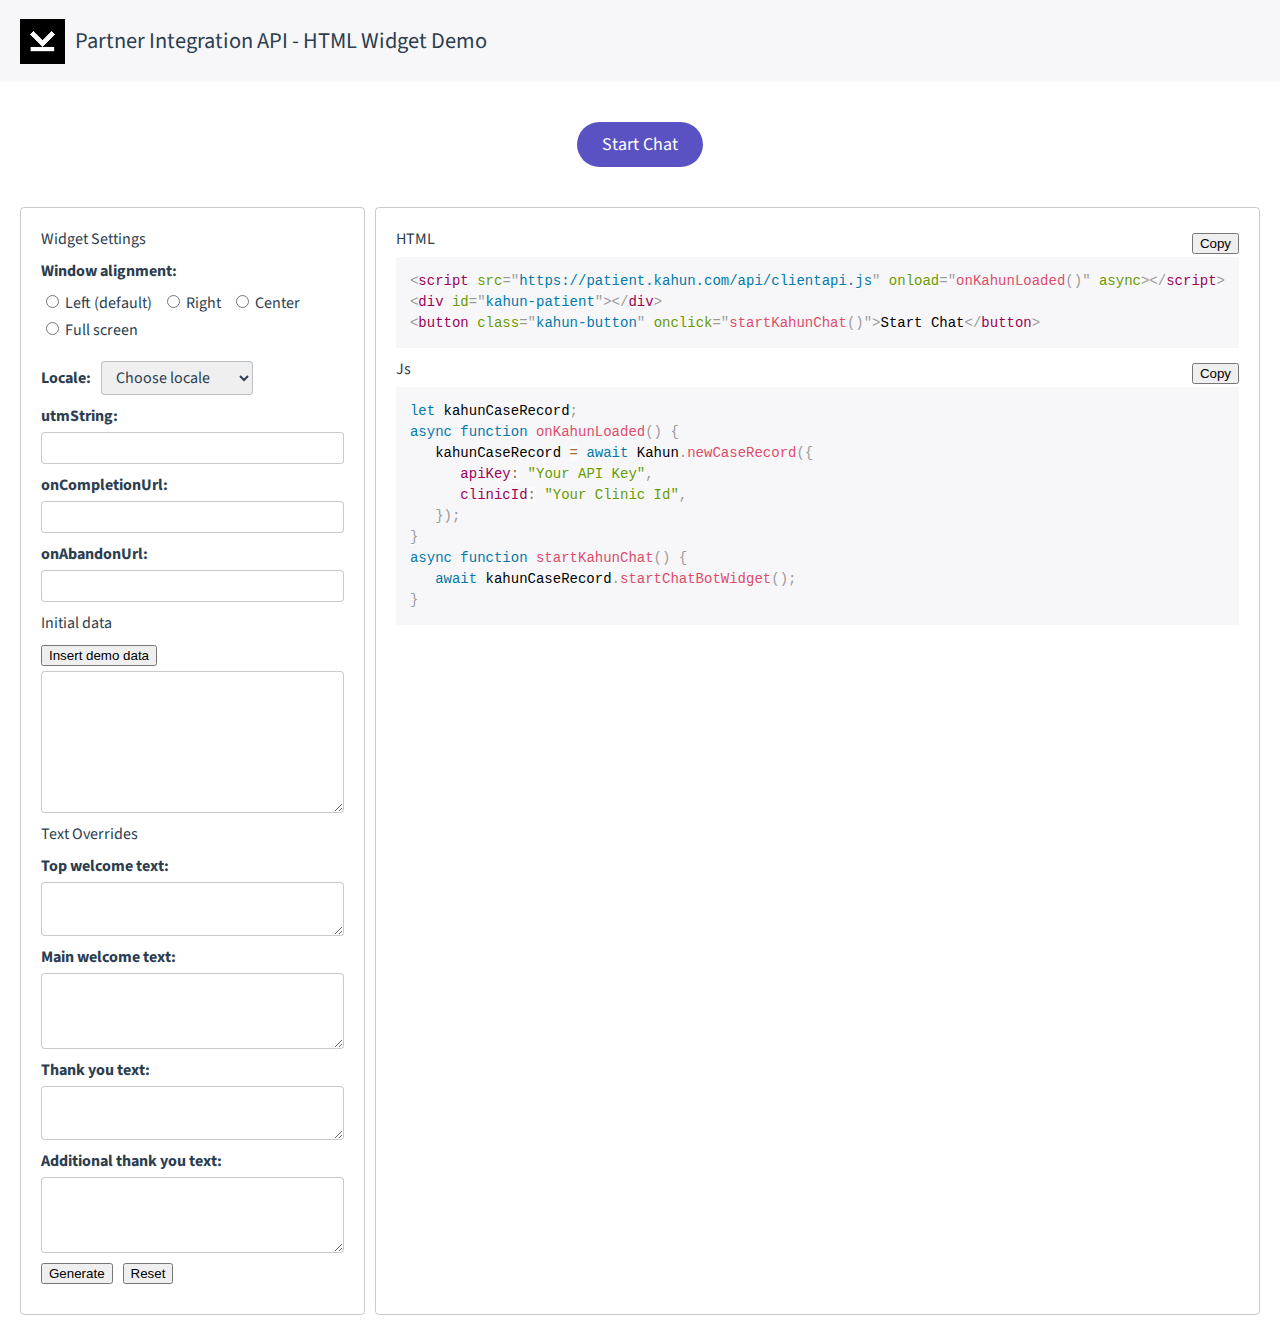
<file: examples/html/index.html>
<!DOCTYPE html>
<html lang="en">
<head>
    <meta charset="UTF-8">
    <meta name="viewport" content="width=device-width, initial-scale=1.0" />
    <title>Partner Integration API - HTML Demo</title>
    <link rel="preconnect" href="https://fonts.googleapis.com">
    <link rel="preconnect" href="https://fonts.gstatic.com" crossorigin>
    <link href="https://fonts.googleapis.com/css2?family=Source+Sans+Pro:wght@300;400;700&display=swap" rel="stylesheet">
    <link rel="stylesheet" href="css/prism.css">
    <link rel="stylesheet" href="css/style.css">
    <script src="js/prism.js" defer></script>
    <script src="js/script.js"></script>
    <script src="https://patient.kahun.com/api/clientapi.js" onload="onKahunLoaded()" async></script>
</head>
<body>
    <div id="kahun-patient"></div>
    <header>
        <img src="img/logo.png" alt="Kahun">
        <h1>Partner Integration API - HTML Widget Demo</h1>
    </header>
    <main>
        <div class="buttons-box">
            <button class="kahun-button fade-in" id="kahunButton" onclick="startKahunChat()">Start Chat</button>
        </div>
        <div class="status-box"></div>
        <div class="generator">
            <div class="border-box">
                <form name="genForm" id="genForm" action="">
                <div class="form-row"><label class="section-toggle open" onclick="toggleSection(this,'#widgetSettings')">Widget Settings</label></div>
                <div id="widgetSettings" class="form-section open">
                    <div class="form-row">
                       <label class="form-label">Window alignment:</label>
                    </div>
                    <div class="form-row form-checkboxes">
                        <div class="form-check">
                            <input type="radio" id="leftAlign" value="left" name="windowAlign">
                            <label class="form-check-label" for="leftAlign">Left (default)</label>
                        </div>
                        <div class="form-check">
                            <input type="radio" id="rightAlign" value="right" name="windowAlign">
                            <label class="form-check-label" for="rightAlign">Right</label>
                        </div>
                        <div class="form-check">
                           <input type="radio" id="centerAlign" value="center" name="windowAlign">
                           <label class="form-check-label" for="centerAlign">Center</label>
                       </div>
                        <div class="form-check">
                           <input type="radio" id="fullscreenAlign" value="fullscreen" name="windowAlign">
                           <label class="form-check-label" for="fullscreenAlign">Full screen</label>
                       </div>
                    </div>
                    <div class="form-row">
                        <label class="form-label" for="locale">Locale:</label>
                        <select class="form-input form-select" id="locale" name="locale">
                            <option value="">Choose locale</option>
                            <option value="en">English (default)</option>
                            <option value="he">Hebrew</option>
                            <option value="fr">French</option>
                            <option value="es">Spanish</option>
                            <option value="pt">Portuguese</option>
                        </select>
                    </div>
                    <div class="form-row">
                        <label class="form-label" for="utmString">utmString:</label>
                        <input type="text" class="form-input big-input" id="utmString" name="utmString">
                    </div>
                    <div class="form-row">
                        <label class="form-label" for="onCompletionUrl">onCompletionUrl:</label>
                        <input type="text" class="form-input big-input" id="onCompletionUrl" name="onCompletionUrl">
                    </div>
                    <div class="form-row">
                        <label class="form-label" for="onAbandonUrl">onAbandonUrl:</label>
                        <input type="text" class="form-input big-input" id="onAbandonUrl" name="onAbandonUrl">
                    </div>
                </div>

                <div class="form-row"><label class="section-toggle" onclick="toggleSection(this,'#initialDataSec')">Initial data</label></div>
                <div id="initialDataSec" class="form-section">
                    <div class="form-row">
                        <label class="form-label label-with-button" for="initialData">
                            <button type="button" class="form-plain-button" onclick="addDemoData()">Insert demo data</button>
                        </label>
                        <textarea name="initialData" id="initialData" class="form-input big-input" rows="6"></textarea>
                    </div>
                </div>

                <div class="form-row"><label class="section-toggle" onclick="toggleSection(this,'#textOverrides')">Text Overrides</label></div>
                <div id="textOverrides" class="form-section">
                <div class="form-row">
                    <label class="form-label" for="welcomePatient">Top welcome text:</label>
                    <textarea class="form-input big-input" id="welcomePatient" name="welcomePatient" rows="2"></textarea>
                </div>
                <div class="form-row">
                    <label class="form-label" for="welcomePartners">Main welcome text:</label>
                    <textarea class="form-input big-input" id="welcomePartners" name="welcomePartners" rows="3"></textarea>
                </div>
                <div class="form-row">
                    <label class="form-label" for="thankYouPatient">Thank you text:</label>
                    <textarea class="form-input big-input" id="thankYouPatient" name="thankYouPatient" rows="2"></textarea>
                </div>
                <div class="form-row">
                    <label class="form-label" for="thanksSubTitle">Additional thank you text:</label>
                    <textarea class="form-input big-input" id="thanksSubTitle" name="thanksSubTitle" rows="3"></textarea>
                </div>
                </div>

                <div class="form-row">
                    <button type="button" class="form-button generate-button" onclick="generateCode()">Generate</button>
                    <button type="button" class="form-button reset-button" onclick="resetCode()">Reset</button>
                </div>
                </form>
            </div>
            <div class="border-box generated-code">
                <div class="code-box"><div class="code-box-title">HTML</div><pre><code id="htmlCode" class="language-html" data-prismjs-copy="Copy"></code></pre></div>
                <div class="code-box"><div class="code-box-title">Js</div><pre><code id="jsCode" class="language-js"></code></pre></div>
            </div>
         </div>
    </main>
    <footer>

    </footer>
</body>
</html>
</file>
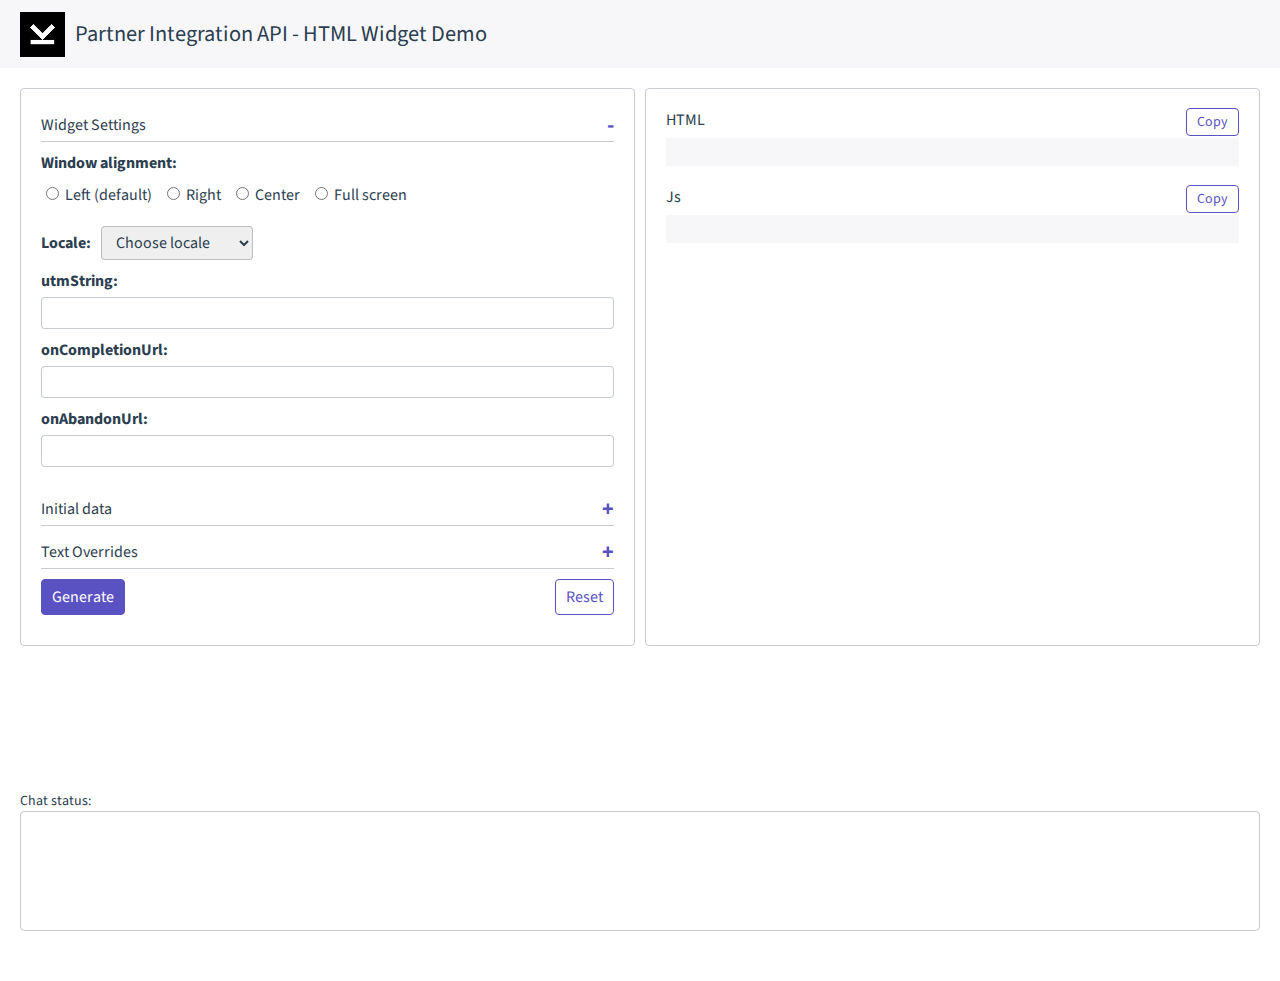
<file: docs/examples/html/index.html>
<!DOCTYPE html>
<html lang="en">
<head>
    <meta charset="UTF-8">
    <meta name="viewport" content="width=device-width, initial-scale=1.0" />
    <title>Partner Integration API - HTML Demo</title>
    <link rel="preconnect" href="https://fonts.googleapis.com">
    <link rel="preconnect" href="https://fonts.gstatic.com" crossorigin>
    <link href="https://fonts.googleapis.com/css2?family=Source+Sans+Pro:wght@300;400;700&display=swap" rel="stylesheet">
    <link rel="stylesheet" href="css/prism.css">
    <link rel="stylesheet" href="css/style.css">
    <script src="js/prism.js" defer></script>
    <script src="js/script.js"></script>
    <script src="https://patient.kahun.com/api/clientapi.js" async></script>
</head>
<body>
    <div id="kahun-patient"></div>
    <header>
        <img src="img/logo.png" alt="Kahun">
        <h1>Partner Integration API - HTML Widget Demo</h1>
    </header>
    <main>
        <div class="generator">
            <div class="border-box">
                <form name="genForm" id="genForm" action="">
                <div class="form-row"><label class="section-toggle open" onclick="toggleSection(this,'#widgetSettings')">Widget Settings</label></div>
                <div id="widgetSettings" class="form-section open">
                    <div class="form-row">
                       <label class="form-label">Window alignment:</label>
                    </div>
                    <div class="form-row form-checkboxes">
                        <div class="form-check">
                            <input type="radio" id="leftAlign" value="left" name="windowAlign">
                            <label class="form-check-label" for="leftAlign">Left (default)</label>
                        </div>
                        <div class="form-check">
                            <input type="radio" id="rightAlign" value="right" name="windowAlign">
                            <label class="form-check-label" for="rightAlign">Right</label>
                        </div>
                        <div class="form-check">
                           <input type="radio" id="centerAlign" value="center" name="windowAlign">
                           <label class="form-check-label" for="centerAlign">Center</label>
                       </div>
                        <div class="form-check">
                           <input type="radio" id="fullscreenAlign" value="fullscreen" name="windowAlign">
                           <label class="form-check-label" for="fullscreenAlign">Full screen</label>
                       </div>
                    </div>
                    <div class="form-row">
                        <label class="form-label" for="locale">Locale:</label>
                        <select class="form-input form-select" id="locale" name="locale">
                            <option value="">Choose locale</option>
                            <option value="en">English (default)</option>
                            <option value="he">Hebrew</option>
                            <option value="fr">French</option>
                            <option value="es">Spanish</option>
                            <option value="pt">Portuguese</option>
                        </select>
                    </div>
                    <div class="form-row">
                        <label class="form-label" for="utmString">utmString:</label>
                        <input type="text" class="form-input big-input" id="utmString" name="utmString">
                    </div>
                    <div class="form-row">
                        <label class="form-label" for="onCompletionUrl">onCompletionUrl:</label>
                        <input type="text" class="form-input big-input" id="onCompletionUrl" name="onCompletionUrl">
                    </div>
                    <div class="form-row">
                        <label class="form-label" for="onAbandonUrl">onAbandonUrl:</label>
                        <input type="text" class="form-input big-input" id="onAbandonUrl" name="onAbandonUrl">
                    </div>
                </div>

                <div class="form-row"><label class="section-toggle" onclick="toggleSection(this,'#initialDataSec')">Initial data</label></div>
                <div id="initialDataSec" class="form-section">
                    <div class="form-row">
                        <label class="form-label label-with-button" for="initialData">
                            <button type="button" class="form-plain-button" onclick="addDemoData()">Insert demo data</button>
                        </label>
                        <textarea name="initialData" id="initialData" class="form-input big-input" rows="6"></textarea>
                    </div>
                </div>

                <div class="form-row"><label class="section-toggle" onclick="toggleSection(this,'#textOverrides')">Text Overrides</label></div>
                <div id="textOverrides" class="form-section">
                <div class="form-row">
                    <label class="form-label" for="welcomePatient">Top welcome text:</label>
                    <textarea class="form-input big-input" id="welcomePatient" name="welcomePatient" rows="2"></textarea>
                </div>
                <div class="form-row">
                    <label class="form-label" for="welcomePartners">Main welcome text:</label>
                    <textarea class="form-input big-input" id="welcomePartners" name="welcomePartners" rows="3"></textarea>
                </div>
                <div class="form-row">
                    <label class="form-label" for="thankYouPatient">Thank you text:</label>
                    <textarea class="form-input big-input" id="thankYouPatient" name="thankYouPatient" rows="2"></textarea>
                </div>
                <div class="form-row">
                    <label class="form-label" for="thanksSubTitle">Additional thank you text:</label>
                    <textarea class="form-input big-input" id="thanksSubTitle" name="thanksSubTitle" rows="3"></textarea>
                </div>
                </div>

                <div class="form-row">
                    <button type="button" class="form-button generate-button" onclick="generateNewCode()">Generate</button>
                    <button type="button" class="form-button reset-button" onclick="resetCode()">Reset</button>
                </div>
                </form>
            </div>
            <div class="border-box generated-code">
                <div class="code-box"><div class="code-box-title">HTML</div><pre><code id="htmlCode" class="language-html" data-prismjs-copy="Copy"></code></pre></div>
                <div class="code-box"><div class="code-box-title">Js</div><pre><code id="jsCode" class="language-js"></code></pre></div>
            </div>
         </div>
        <div class="buttons-box">
            <button class="kahun-button fade-in" id="kahunButton" onclick="startKahunChat()">Start Chat</button>
        </div>
        <div class="status-box">
            <div class="small">Chat status:</div>
            <div class="border-box" id="terminal"></div>
        </div>
    </main>
    <footer>

    </footer>
    <span id="closeWidget" class="right"><button class="form-button reset-button" onclick="closeWidget()">X Close the widget</button></span>
</body>
</html>
</file>
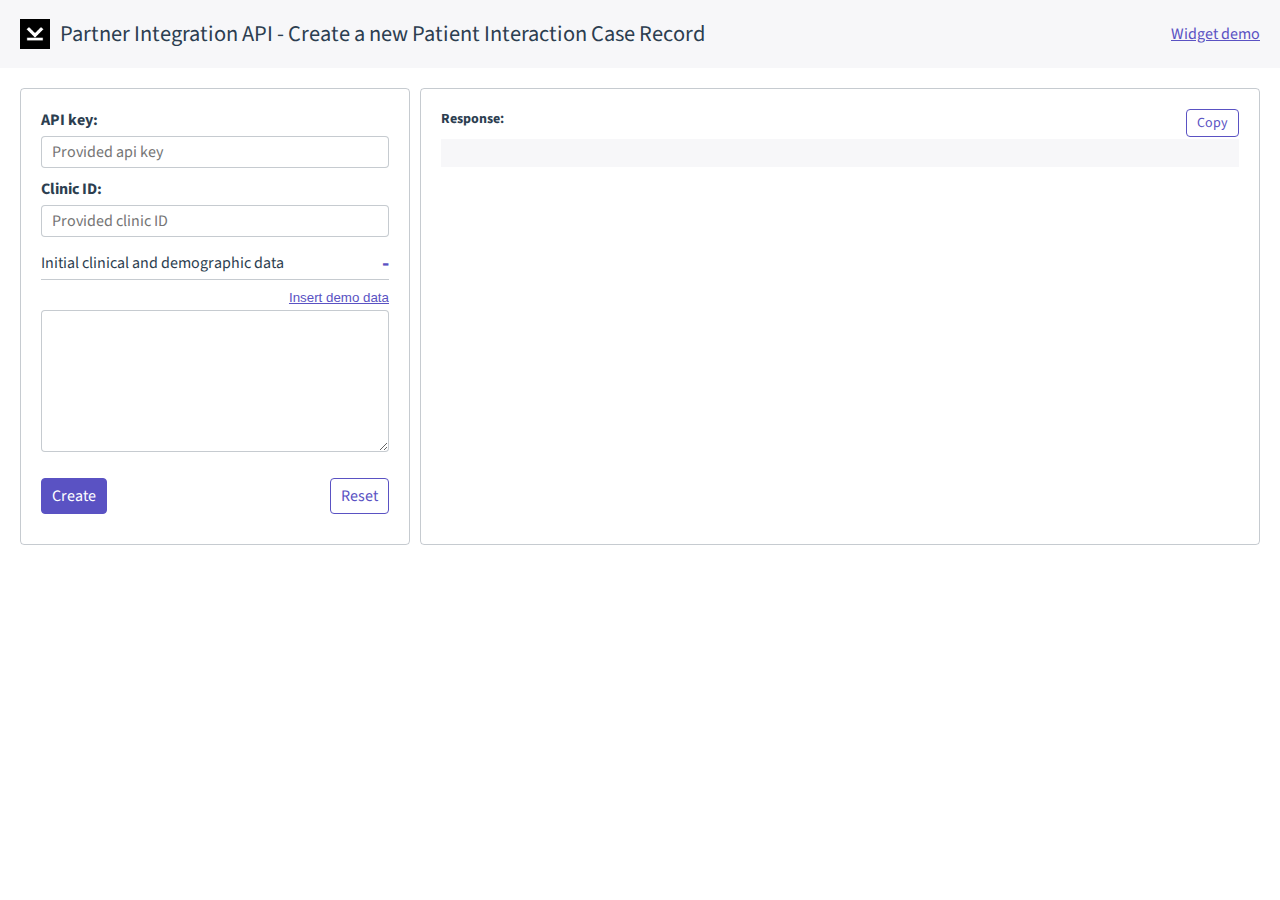
<file: docs/examples/html/createCase.html>
<!DOCTYPE html>
<html lang="en">
<head>
    <meta charset="UTF-8">
    <meta name="viewport" content="width=device-width, initial-scale=1.0" />
    <link rel="icon" type="image/x-icon" href="../../favicon.png">
    <meta property="og:title" content="Partner Integration API - Create New Patient Interaction Case Record" />
    <meta property="og:image" content="../../favicon.png" />
    <title>Partner Integration API - Create New Patient Interaction Case Record</title>
    <link rel="preconnect" href="https://fonts.googleapis.com">
    <link rel="preconnect" href="https://fonts.gstatic.com" crossorigin>
    <link href="https://fonts.googleapis.com/css2?family=Source+Sans+Pro:wght@300;400;700&display=swap" rel="stylesheet">
    <link rel="stylesheet" href="css/prism.css">
    <link rel="stylesheet" href="css/style.css">
    <script src="js/prism.js" defer></script>
    <script src="js/script.js"></script>
    <script src="js/connect.js"></script>
    <script src="js/indent.min.js"></script>
</head>
<body>
    <div id="kahun-patient"></div>
    <header>
        <img src="img/logo.png" alt="Kahun" class="logo">
        <h1>Partner Integration API - Create a new Patient Interaction Case Record</h1>
        <a href="widget.html" class="header-link">Widget demo</a>
    </header>
    <main>
        <div class="generator">
            <div class="border-box gen-box">
                <form name="connectForm" id="connectForm" action="">
                <div class="form-row">
                    <label class="form-label" for="apiKey">API key:</label>
                    <input type="text" class="form-input big-input" id="apiKey" name="x-api-key" placeholder="Provided api key" value="">
                </div>
                <div class="form-row">
                    <label class="form-label" for="clinicId">Clinic ID:</label>
                    <input type="text" class="form-input big-input" id="clinicId" name="x-kahun-clinic-id" placeholder="Provided clinic ID" value="">
                </div>
                <div class="form-row"><label class="section-toggle open" onclick="toggleSection(this,'#initialDataSec')">Initial clinical and demographic data</label></div>
                <div id="initialDataSec" class="form-section open">
                    <div class="form-row">
                        <label class="form-label label-with-button" for="initialData">
                            <button type="button" class="form-plain-button" onclick="addDemoData('#initialData')">Insert demo data</button>
                        </label>
                        <textarea name="initialData" id="initialData" class="form-input big-input" rows="6"></textarea>
                    </div>
                </div>
                <div class="form-row">
                    <button type="button" class="form-button generate-button" id="connectButton" onclick="connectToApi()">Create</button>
                    <button type="button" class="form-button reset-button" onclick="resetCode()">Reset</button>
                </div>
                </form>
            </div>
            <div class="response-box border-box">
                <div class="small" style="margin-bottom: 10px"><strong>Response:</strong></div>
                <pre><code id="terminal" class="language-js" style="min-height: 400px;"></code></pre>
                <div class="case-links" id="caseLinks"></div>
            </div>
        </div>
    </main>
    <footer>

    </footer>
</body>
</html>
</file>
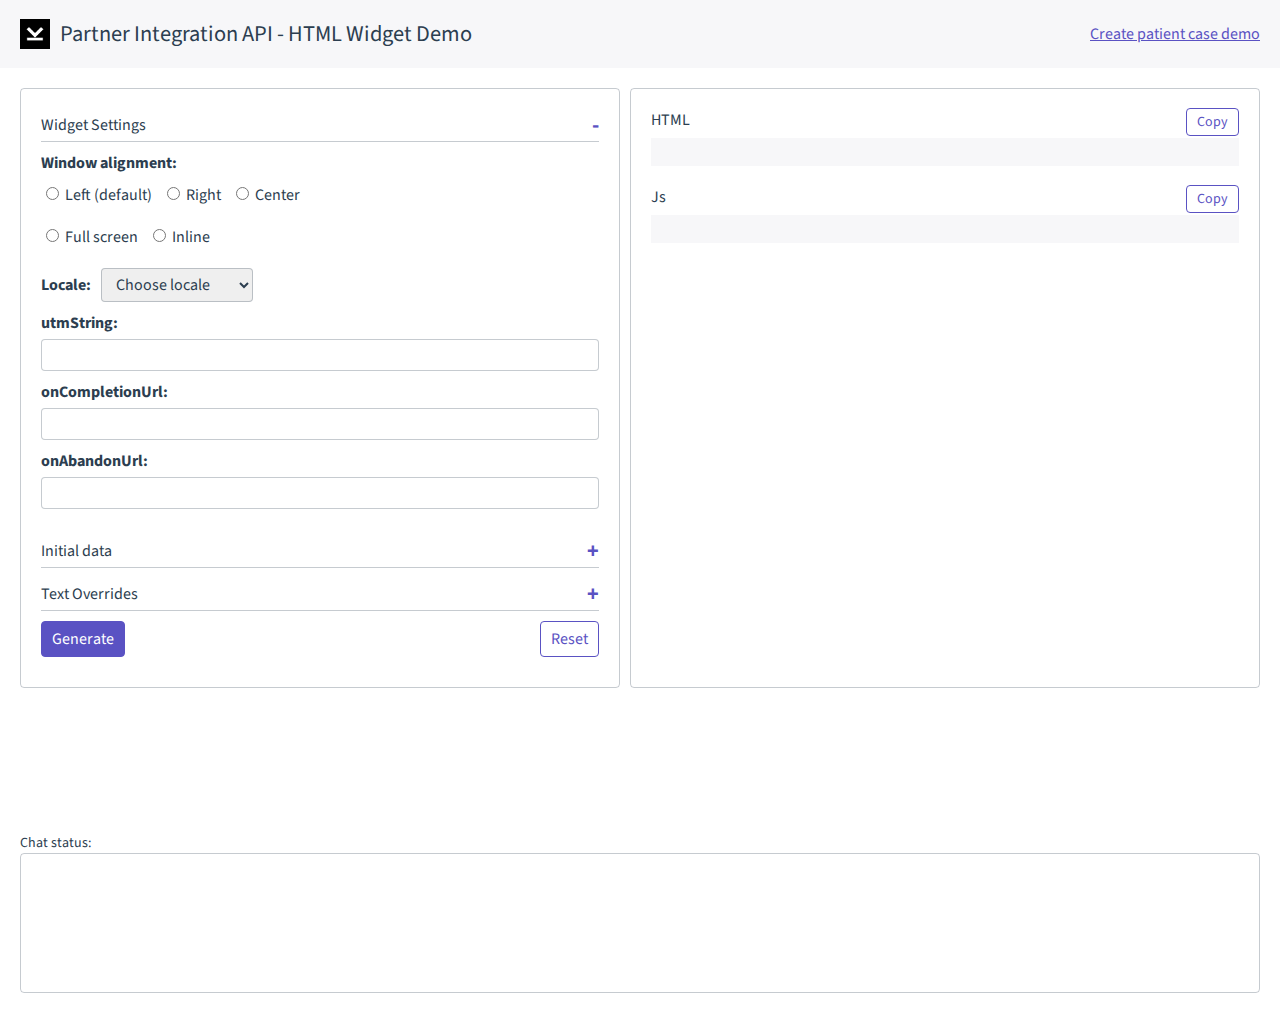
<file: docs/examples/html/widget.html>
<!DOCTYPE html>
<html lang="en">
<head>
    <meta charset="UTF-8">
    <meta name="viewport" content="width=device-width, initial-scale=1.0" />
    <link rel="icon" type="image/x-icon" href="../../favicon.png">
    <meta property="og:title" content="Partner Integration API - HTML Demo" />
    <meta property="og:image" content="../../favicon.png" />
    <title>Partner Integration API - HTML Demo</title>
    <link rel="preconnect" href="https://fonts.googleapis.com">
    <link rel="preconnect" href="https://fonts.gstatic.com" crossorigin>
    <link href="https://fonts.googleapis.com/css2?family=Source+Sans+Pro:wght@300;400;700&display=swap" rel="stylesheet">
    <link rel="stylesheet" href="css/prism.css">
    <link rel="stylesheet" href="css/style.css">
    <script src="http://localhost:3003/dist/clientapi.js" async></script>
    <script src="js/prism.js" defer></script>
    <script src="js/script.js"></script>
    <script src="js/widget.js"></script>
    <script src="js/indent.min.js"></script>
</head>
<body>

    <header>
        <img src="img/logo.png" alt="Kahun" class="logo">
        <h1>Partner Integration API - HTML Widget Demo</h1>
        <a href="createCase.html" class="header-link">Create patient case demo</a>
    </header>
    <main>
        <div class="generator">
            <div class="border-box gen-box">
                <form name="genForm" id="genForm" action="">
                <div class="form-row"><label class="section-toggle open" onclick="toggleSection(this,'#widgetSettings')">Widget Settings</label></div>
                <div id="widgetSettings" class="form-section open">
                    <div class="form-row">
                       <label class="form-label">Window alignment:</label>
                    </div>
                    <div class="form-row form-checkboxes">
                        <div class="form-check">
                            <input type="radio" id="leftAlign" value="left" name="windowAlign">
                            <label class="form-check-label" for="leftAlign">Left (default)</label>
                        </div>
                        <div class="form-check">
                            <input type="radio" id="rightAlign" value="right" name="windowAlign">
                            <label class="form-check-label" for="rightAlign">Right</label>
                        </div>
                        <div class="form-check">
                           <input type="radio" id="centerAlign" value="center" name="windowAlign">
                           <label class="form-check-label" for="centerAlign">Center</label>
                       </div>
                    </div>
                    <div class="form-row form-checkboxes">
                        <div class="form-check">
                            <input type="radio" id="fullscreenAlign" value="fullscreen" name="windowAlign">
                            <label class="form-check-label" for="fullscreenAlign">Full screen</label>
                        </div>
                        <div class="form-check">
                            <input type="radio" id="inlineAlign" value="inline" name="windowAlign">
                            <label class="form-check-label" for="inlineAlign">Inline</label>
                        </div>
                    </div>
                    <div class="form-row">
                        <label class="form-label" for="locale">Locale:</label>
                        <select class="form-input form-select" id="locale" name="locale">
                            <option value="">Choose locale</option>
                            <option value="en">English (default)</option>
                            <option value="he">Hebrew</option>
                            <option value="fr">French</option>
                            <option value="es">Spanish</option>
                            <option value="pt">Portuguese</option>
                        </select>
                    </div>
                    <div class="form-row">
                        <label class="form-label" for="utmString">utmString:</label>
                        <input type="text" class="form-input big-input" id="utmString" name="utmString">
                    </div>
                    <div class="form-row">
                        <label class="form-label" for="onCompletionUrl">onCompletionUrl:</label>
                        <input type="text" class="form-input big-input" id="onCompletionUrl" name="onCompletionUrl">
                    </div>
                    <div class="form-row">
                        <label class="form-label" for="onAbandonUrl">onAbandonUrl:</label>
                        <input type="text" class="form-input big-input" id="onAbandonUrl" name="onAbandonUrl">
                    </div>
                </div>

                <div class="form-row"><label class="section-toggle" onclick="toggleSection(this,'#initialDataSec')">Initial data</label></div>
                <div id="initialDataSec" class="form-section">
                    <div class="form-row">
                        <label class="form-label label-with-button" for="initialData">
                            <button type="button" class="form-plain-button" onclick="addDemoData('#initialData')">Insert demo data</button>
                        </label>
                        <textarea name="initialData" id="initialData" class="form-input big-input" rows="6"></textarea>
                    </div>
                </div>

                <div class="form-row"><label class="section-toggle" onclick="toggleSection(this,'#textOverrides')">Text Overrides</label></div>
                <div id="textOverrides" class="form-section">
                <div class="form-row">
                    <label class="form-label" for="welcomeLogo">Top title:</label>
                    <textarea class="form-input big-input" id="welcomeLogo" name="welcomeLogo" rows="2"></textarea>
                </div>
                <div class="form-row">
                    <label class="form-label" for="welcomePatient">Top welcome text:</label>
                    <textarea class="form-input big-input" id="welcomePatient" name="welcomePatient" rows="2"></textarea>
                </div>
                <div class="form-row">
                    <label class="form-label" for="thankYouPatient">Thank you text:</label>
                    <textarea class="form-input big-input" id="thankYouPatient" name="thankYouPatient" rows="2"></textarea>
                </div>
                <div class="form-row">
                    <label class="form-label" for="thanksSubTitle">Additional thank you text:</label>
                    <textarea class="form-input big-input" id="thanksSubTitle" name="thanksSubTitle" rows="3"></textarea>
                </div>
                </div>
                <div class="form-row">
                    <button type="button" class="form-button generate-button" onclick="generateNewCode()">Generate</button>
                    <button type="button" class="form-button reset-button" onclick="resetCode()">Reset</button>
                </div>
                </form>
            </div>
            <div class="border-box generated-code">
                <div class="code-box"><div class="code-box-title">HTML</div><pre><code id="htmlCode" class="language-html" data-prismjs-copy="Copy"></code></pre></div>
                <div class="code-box"><div class="code-box-title">Js</div><pre><code id="jsCode" class="language-js"></code></pre></div>
            </div>
         </div>
        <div class="buttons-box">
            <button class="kahun-button" id="kahunButton" onclick="startKahunChat()">Start Chat</button>
        </div>
        <div id="kahun-patient"></div>
        <div class="status-row">
            <div id="chatPlaceHolder"></div>
            <div class="status-box">
                <div class="small">Chat status:</div>
                <div class="border-box" id="terminal"></div>
            </div>
        </div>
    </main>
    <footer>

    </footer>
    <span id="closeWidget" class="right"><button class="form-button reset-button" onclick="closeWidget()">X Close the widget</button></span>
</body>
</html>
</file>
<file: examples/html/css/prism.css>
/* PrismJS 1.28.0
https://prismjs.com/download.html#themes=prism&languages=markup+css+clike+javascript */
code[class*=language-],pre[class*=language-]{color:#000;background:0 0;text-shadow:0 1px #fff;font-family:Consolas,Monaco,'Andale Mono','Ubuntu Mono',monospace;font-size:1em;text-align:left;white-space:pre;word-spacing:normal;word-break:normal;word-wrap:normal;line-height:1.5;-moz-tab-size:4;-o-tab-size:4;tab-size:4;-webkit-hyphens:none;-moz-hyphens:none;-ms-hyphens:none;hyphens:none}code[class*=language-] ::-moz-selection,code[class*=language-]::-moz-selection,pre[class*=language-] ::-moz-selection,pre[class*=language-]::-moz-selection{text-shadow:none;background:#b3d4fc}code[class*=language-] ::selection,code[class*=language-]::selection,pre[class*=language-] ::selection,pre[class*=language-]::selection{text-shadow:none;background:#b3d4fc}@media print{code[class*=language-],pre[class*=language-]{text-shadow:none}}pre[class*=language-]{padding:1em;margin:.5em 0;overflow:auto}:not(pre)>code[class*=language-],pre[class*=language-]{background:#f5f2f0}:not(pre)>code[class*=language-]{padding:.1em;border-radius:.3em;white-space:normal}.token.cdata,.token.comment,.token.doctype,.token.prolog{color:#708090}.token.punctuation{color:#999}.token.namespace{opacity:.7}.token.boolean,.token.constant,.token.deleted,.token.number,.token.property,.token.symbol,.token.tag{color:#905}.token.attr-name,.token.builtin,.token.char,.token.inserted,.token.selector,.token.string{color:#690}.language-css .token.string,.style .token.string,.token.entity,.token.operator,.token.url{color:#9a6e3a;background:hsla(0,0%,100%,.5)}.token.atrule,.token.attr-value,.token.keyword{color:#07a}.token.class-name,.token.function{color:#dd4a68}.token.important,.token.regex,.token.variable{color:#e90}.token.bold,.token.important{font-weight:700}.token.italic{font-style:italic}.token.entity{cursor:help}
</file>
<file: examples/html/css/style.css>
* {
    box-sizing: border-box;
}
html, body {
    min-height: 100%;
    background: #fff;
    color: #2c3e50;
    padding: 0;
}
body {
    font-size: 1.4rem;
    text-rendering: optimizeLegibility;
    font-family: 'Source Sans Pro', sans-serif;
}
body, ul, ol, dl {
    margin: 0;
    padding: 0;
}
article, aside, audio,
footer, header, nav, section, video {
    display: block;
}
h1 {
    font-size: 1.4rem;
    font-weight: 400;
}
p {
    -ms-word-break: break-all;
    word-break: break-all;
    word-break: break-word;
    -moz-hyphens: auto;
    -webkit-hyphens: auto;
    -ms-hyphens: auto;
    hyphens: auto;
}
textarea {
    resize: vertical;
}
table { border-collapse: collapse; }
td {
    padding: .5rem;
}
img {
    border: none;
    max-width: 100%;
}
header {
    background: #f7f7f9;/*linear-gradient(to left bottom, hsl(53, 100%, 85%) 0%,hsl(134, 100%, 85%) 100%);*/
    padding: 10px 20px;
    display: flex;
    align-items: center;
    gap: 10px;
}
main {
    font-size: 16px;
}
.generator {
    display: flex;
    gap: 10px;
    padding: 20px;
}
.border-box {
    padding: 20px;
    border: 1px solid #2c3e5045;
    min-height: 100%;
    width: 100%;
    align-items: start;
    border-radius: 4px;
}
.form-row {
    display: flex;
    flex-wrap: wrap;
    align-items: center;
    column-gap: 10px;
    row-gap: 5px;
    margin-bottom: 10px;
}
.form-input {
    font-size: 16px;
    font-family: inherit;
    color: #2c3e50;
    border: 1px solid #2c3e5045;
    border-radius: 4px;
    padding: 4px 10px;
}
.form-checkboxes {
    margin-bottom: 20px;
}
.big-input {
    width: 100%;
}
.form-label {
    font-weight: 700;
}
.buttons-box {
    margin: 20px;
    padding-top: 20px;
    text-align: center;
}
.kahun-button {
    display: inline-block;
    padding: 10px 25px;
    font-size: 18px;
    font-family: inherit;
    font-weight: 400;
    border-radius: 50px;
    background-color: #5a52c3;
    color: #fff;
    border: 0;
    line-height: inherit;
    text-decoration: none;
    cursor: pointer;
}
.kahun-button:hover {
    background-color: #292374;
}

.code-box { margin-bottom: 10px;}
.code-box:last-child { margin-bottom: 0; }
.code-box .code-toolbar{
    position: relative;
}
.code-box .toolbar {
    position: absolute;
    top: -25px;
    right: 0px;
}
:not(pre)>code[class*=language-], pre[class*=language-] {
    background: #f7f7f9;
    font-size: 14px;
}
</file>
<file: docs/examples/html/css/prism.css>
/* PrismJS 1.28.0
https://prismjs.com/download.html#themes=prism&languages=markup+css+clike+javascript+json+jsonp&plugins=toolbar+copy-to-clipboard */
code[class*=language-],pre[class*=language-]{color:#000;background:0 0;text-shadow:0 1px #fff;font-family:Consolas,Monaco,'Andale Mono','Ubuntu Mono',monospace;font-size:1em;text-align:left;white-space:pre;word-spacing:normal;word-break:normal;word-wrap:normal;line-height:1.5;-moz-tab-size:4;-o-tab-size:4;tab-size:4;-webkit-hyphens:none;-moz-hyphens:none;-ms-hyphens:none;hyphens:none}code[class*=language-] ::-moz-selection,code[class*=language-]::-moz-selection,pre[class*=language-] ::-moz-selection,pre[class*=language-]::-moz-selection{text-shadow:none;background:#b3d4fc}code[class*=language-] ::selection,code[class*=language-]::selection,pre[class*=language-] ::selection,pre[class*=language-]::selection{text-shadow:none;background:#b3d4fc}@media print{code[class*=language-],pre[class*=language-]{text-shadow:none}}pre[class*=language-]{padding:1em;margin:.5em 0;overflow:auto}:not(pre)>code[class*=language-],pre[class*=language-]{background:#f5f2f0}:not(pre)>code[class*=language-]{padding:.1em;border-radius:.3em;white-space:normal}.token.cdata,.token.comment,.token.doctype,.token.prolog{color:#708090}.token.punctuation{color:#999}.token.namespace{opacity:.7}.token.boolean,.token.constant,.token.deleted,.token.number,.token.property,.token.symbol,.token.tag{color:#905}.token.attr-name,.token.builtin,.token.char,.token.inserted,.token.selector,.token.string{color:#690}.language-css .token.string,.style .token.string,.token.entity,.token.operator,.token.url{color:#9a6e3a;background:hsla(0,0%,100%,.5)}.token.atrule,.token.attr-value,.token.keyword{color:#07a}.token.class-name,.token.function{color:#dd4a68}.token.important,.token.regex,.token.variable{color:#e90}.token.bold,.token.important{font-weight:700}.token.italic{font-style:italic}.token.entity{cursor:help}
div.code-toolbar{position:relative}div.code-toolbar>.toolbar{position:absolute;z-index:10;top:.3em;right:.2em;transition:opacity .3s ease-in-out;opacity:0}div.code-toolbar:hover>.toolbar{opacity:1}div.code-toolbar:focus-within>.toolbar{opacity:1}div.code-toolbar>.toolbar>.toolbar-item{display:inline-block}div.code-toolbar>.toolbar>.toolbar-item>a{cursor:pointer}div.code-toolbar>.toolbar>.toolbar-item>button{background:0 0;border:0;color:inherit;font:inherit;line-height:normal;overflow:visible;padding:0;-webkit-user-select:none;-moz-user-select:none;-ms-user-select:none}div.code-toolbar>.toolbar>.toolbar-item>a,div.code-toolbar>.toolbar>.toolbar-item>button,div.code-toolbar>.toolbar>.toolbar-item>span{color:#bbb;font-size:.8em;padding:0 .5em;background:#f5f2f0;background:rgba(224,224,224,.2);box-shadow:0 2px 0 0 rgba(0,0,0,.2);border-radius:.5em}div.code-toolbar>.toolbar>.toolbar-item>a:focus,div.code-toolbar>.toolbar>.toolbar-item>a:hover,div.code-toolbar>.toolbar>.toolbar-item>button:focus,div.code-toolbar>.toolbar>.toolbar-item>button:hover,div.code-toolbar>.toolbar>.toolbar-item>span:focus,div.code-toolbar>.toolbar>.toolbar-item>span:hover{color:inherit;text-decoration:none}
</file>
<file: docs/examples/html/css/style.css>
* {
    box-sizing: border-box;
}
html, body {
    min-height: 100%;
    background: #fff;
    color: #2c3e50;
    padding: 0;
}
body {
    font-size: 1.4rem;
    text-rendering: optimizeLegibility;
    font-family: 'Source Sans Pro', sans-serif;
}
body, ul, ol, dl {
    margin: 0;
    padding: 0;
}
article, aside, audio,
footer, header, nav, section, video {
    display: block;
}
h1 {
    font-size: 1.4rem;
    font-weight: 400;
    margin: 8px 0;
}
p {
    -ms-word-break: break-all;
    word-break: break-all;
    word-break: break-word;
    -moz-hyphens: auto;
    -webkit-hyphens: auto;
    -ms-hyphens: auto;
    hyphens: auto;
}
textarea {
    resize: vertical;
}
table { border-collapse: collapse; }
td {
    padding: .5rem;
}
img {
    border: none;
    max-width: 100%;
}
header {
    background: #f7f7f9;/*linear-gradient(to left bottom, hsl(53, 100%, 85%) 0%,hsl(134, 100%, 85%) 100%);*/
    padding: 10px 20px;
    display: flex;
    align-items: center;
    gap: 10px;
}
main {
    font-size: 16px;
    width: 100%;
}
.header-link {
    font-size: 16px;
    font-weight: 400;
    text-decoration: underline;
    color: #5a52c3;
    margin-left: auto;
}
.header-link:hover {
    text-decoration: none;
}
.small {
    font-size: 14px;
}
.generator {
    display: flex;
    gap: 10px;
    padding: 20px;
    max-width: 100%;
}
.border-box {
    padding: 20px;
    border: 1px solid #2c3e5045;
    min-height: 100%;
    width: 100%;
    align-items: start;
    border-radius: 4px;
}
.generated-code {
    max-width: calc(100% - 440px);
}
.gen-box {
    max-width: 600px;
}
.status-row {
    display: flex;
}
.status-box {
    padding: 20px;
    width: 100%;
}
.response-box {
    min-width: calc(100% - 400px);
}
.case-links {
    display: flex;
    gap: 10px;
    justify-content: end;
    align-items: center;
}
.case-links a {
    text-decoration: none;
}
#chatPlaceHolder {
    display: none;
    min-width: 350px;
}
#chatPlaceHolder.active {
    display: block;
}
#terminal {
    overflow: auto;
    height: 120px;
}
.form-row {
    display: flex;
    flex-wrap: wrap;
    align-items: center;
    column-gap: 10px;
    row-gap: 5px;
    margin-bottom: 10px;
}
.form-input {
    font-size: 16px;
    font-family: inherit;
    color: #2c3e50;
    border: 1px solid #2c3e5045;
    border-radius: 4px;
    padding: 4px 10px;
}
.form-checkboxes {
    margin-bottom: 20px;
}
.form-button, div.code-toolbar>.toolbar>.toolbar-item>button, .case-links a {
    background-color: #FFF;
    color: #5a52c3;
    cursor: pointer;
    padding: 6px 10px;
    font-size: 16px;
    font-weight: 400;
    font-family: inherit;
    border: 1px solid #5a52c3;
    border-radius: 4px;
    box-shadow: none;
    height: auto;
    min-height: 0;
}
.form-button:hover, div.code-toolbar>.toolbar>.toolbar-item>button:hover, .case-links a:hover  {
    background-color: #f7f7f9;
}
.form-plain-button {
    border:none;
    background: none;
    color: #5a52c3;
    text-decoration: underline;
    padding: 0;
    cursor: pointer;
}
.form-plain-button:hover {
    text-decoration: none;
}
.label-with-button {
    width: 100%;
    display: flex;
    align-items: center;
}
.label-with-button button {
    margin-left: auto;
}
.generate-button {
    background-color: #5a52c3;
    color: #FFF;
}
.generate-button:hover {
    background-color: #292374;
}
div.code-toolbar>.toolbar>.toolbar-item>button {
    font-size: 14px;
    padding: 3px 10px;
}
.reset-button {
    margin-left: auto;
}
#closeWidget {
    position: fixed;
    display: none;
    top: 10px;
    right: 10px;
    z-index: 1600;
}
.logo {
    height: 30px;
}
.big-input {
    width: 100%;
}
.form-label {
    font-weight: 700;
}
.buttons-box {
    margin: 20px;
    padding-top: 20px;
    text-align: center;
}
.kahun-button {
    display: inline-block;
    padding: 10px 25px;
    font-size: 18px;
    font-family: inherit;
    font-weight: 400;
    border-radius: 50px;
    background-color: #5a52c3;
    color: #fff;
    border: 0;
    line-height: inherit;
    text-decoration: none;
    cursor: pointer;
    opacity: 0;
    visibility: hidden;
}
.kahun-button:hover {
    background-color: #292374;
}
.active {
    visibility: visible;
    opacity: 1;
    animation: fadeIn 1s;
}
@keyframes fadeIn {
    0% { opacity: 0; }
    100% { opacity: 1; }
}
.section-toggle {
    cursor: pointer;
    width: 100%;
    display: flex;
    border-bottom: 1px solid #2c3e5045;
    align-items: center;
}
.section-toggle::after {
    content:'+';
    font-weight: 700;
    font-size: 22px;
    color: #5a52c3;
    margin-left: auto;
}
.section-toggle.open::after {
    content:'-';
}
.form-section {
    height: 0;
    overflow: hidden;
    transition: all ease-in 0.2s;
}
.form-section.open {
    height: auto;
    padding-bottom: 16px;
}
.code-box { margin-bottom: 20px;}
.code-box:last-child { margin-bottom: 0; }
.code-box .code-toolbar{
    position: relative;
}
div.code-toolbar>.toolbar {
    position: absolute;
    top: -30px;
    right: 0;
    opacity: 1;
}
#kahun-patient.inline {
    max-width: 500px;
    margin: auto;
}
:not(pre)>code[class*=language-], pre[class*=language-] {
    background: #f7f7f9;
    font-size: 14px;
}
footer {
    min-height: 30px;
}
</file>
